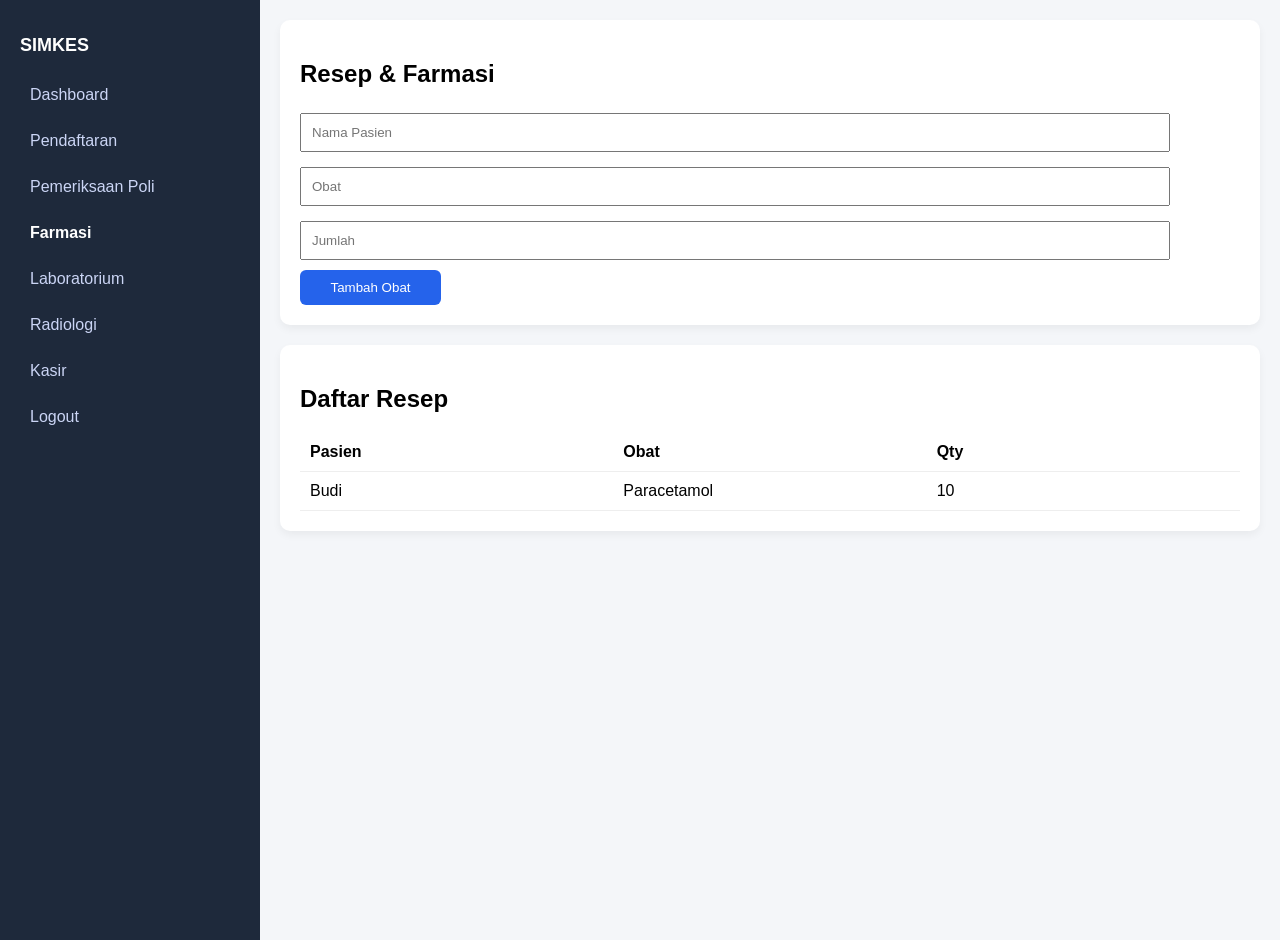
<file: farmasi.html>
<!DOCTYPE html>
<html lang="id">

<head>
    <meta charset="UTF-8">
    <meta name="viewport" content="width=device-width, initial-scale=1.0">
    <title>SIMKES</title>
    <link rel="stylesheet" href="index.css" />
</head>

<body>
    <div class="sidebar">
        <h2>SIMKES</h2>
        <a href="index.html">Dashboard</a>
        <a href="pendaftaran.html">Pendaftaran</a>
        <a href="poli.html">Pemeriksaan Poli</a>
        <a class="active" href="farmasi.html">Farmasi</a>
        <a href="laboratorium.html">Laboratorium</a>
        <a href="radiologi.html">Radiologi</a>
        <a href="kasir.html">Kasir</a>
        <a href="login.html">Logout</a>
    </div>

     <div class="main">
        <div class="card">
            <h2>Resep & Farmasi</h2>
            <input id="NamaPasien" placeholder="Nama Pasien">
            <input id="Obat" placeholder="Obat">
            <input id="Jumlah" placeholder="Jumlah">
            <button onclick="submit()">Tambah Obat</button>
        </div>

    <script>
        let farmasi = []

        const submit = () => {
            let NamaPasien = document.getElementById("NamaPasien").value
            let Obat = document.getElementById("Obat").value
            let Jumlah = document.getElementById("Jumlah").value

            if (!NamaPasien) {
                alert("Nama Pasien wajib diisi")
            } else if (!Obat) {
                alert("Obat wajib diisi")
            } else if (!Jumlah) {
                alert("Jumlah wajib diisi")
            } else {
                alert("Berhasil simpan")
                farmasi.push({
                    nama: NamaPasien,
                    obat: Obat,
                    jumlah: Jumlah,
                })
                renderTable()
                document.getElementById("NamaPasien").value = ""
                document.getElementById("Obat").value = ""
                document.getElementById("Jumlah").value = ""
            }
        }

        const renderTable = () => {
            let html = ""
            farmasi.forEach((item, index) => {
                html += `
                <tr>
                    <td>${item.nama}</td>
                    <td>${item.obat}</td>
                    <td>${item.jumlah}</td>
                </tr>`
            })
            document.getElementById("tfarmasi").innerHTML = html
        }
    </script>

    <div class="card">
        <h2>Daftar Resep</h2>
        <table>
            <tr>
                <th>Pasien</th>
                <th>Obat</th>
                <th>Qty</th>
            </tr>
            <tbody></tbody>
            <tr>
                <td>Budi</td>
                <td>Paracetamol</td>
                <td>10</td>
            </tr>
            </tbody>
            <tbody id="tfarmasi"></tbody>
        </table>
    </div>

    </div>
</body>

</html>
</file>
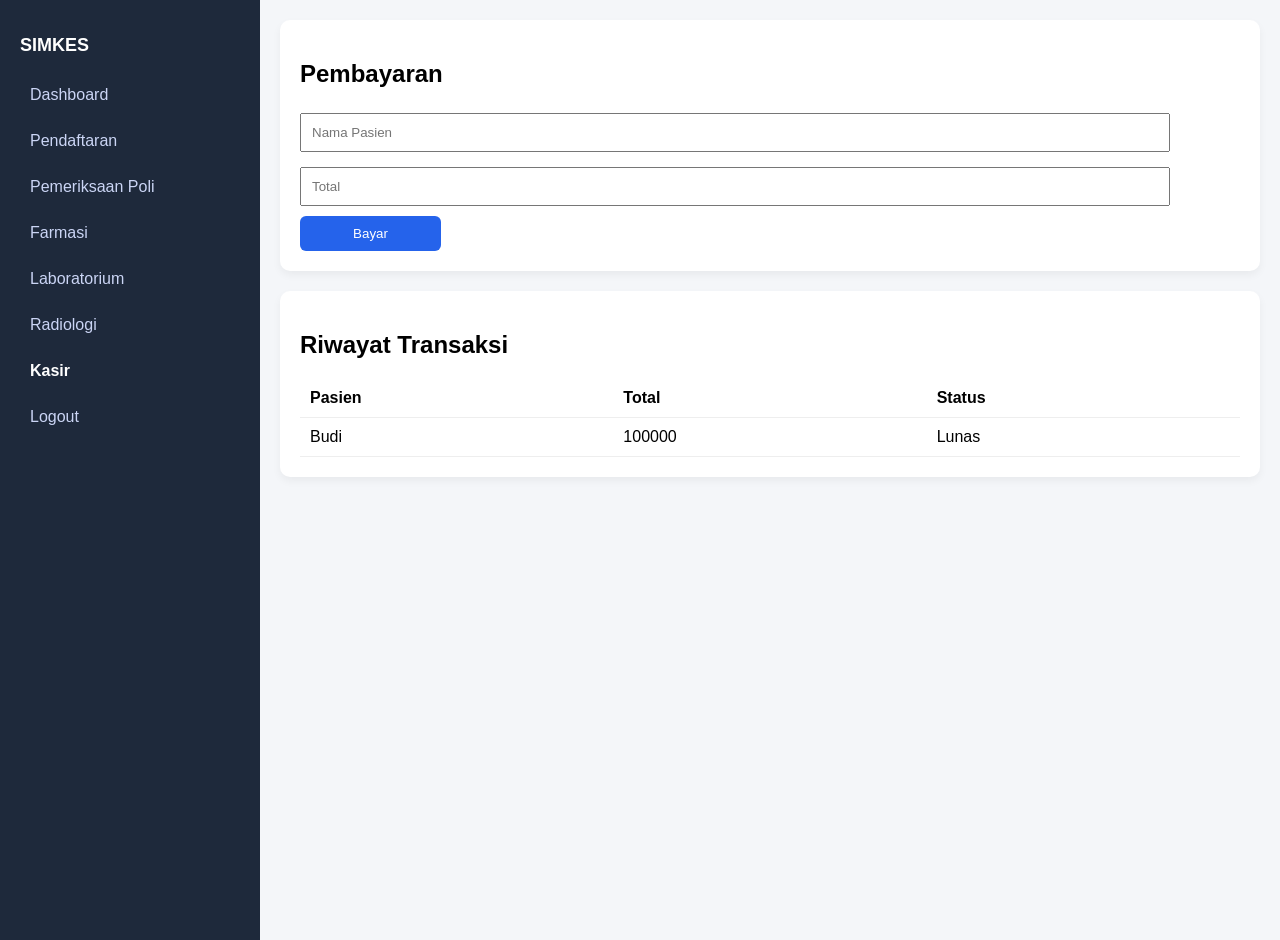
<file: kasir.html>
<!DOCTYPE html>
<html lang="id">

<head>
    <meta charset="UTF-8">
    <meta name="viewport" content="width=device-width, initial-scale=1.0">
    <title>SIMKES</title>
    <link rel="stylesheet" href="index.css" />
</head>

<body>
    <div class="sidebar">
        <h2>SIMKES</h2>
        <a href="index.html">Dashboard</a>
        <a href="pendaftaran.html">Pendaftaran</a>
        <a href="poli.html">Pemeriksaan Poli</a>
        <a href="farmasi.html">Farmasi</a>
        <a href="laboratorium.html">Laboratorium</a>
        <a href="radiologi.html">Radiologi</a>
        <a class="active" href="kasir.html">Kasir</a>
        <a href="login.html">Logout</a>
    </div>
    <div class="main">

        <div class="card">
            <h2>Pembayaran</h2>
            <input id="NamaPasien" placeholder="Nama Pasien">
            <input id="Total" placeholder="Total">
            <button onclick="submit()">Bayar</button>
        </div>

        <script>
            let kasir = []

            const submit = () => {
                let NamaPasien = document.getElementById("NamaPasien").value
                let Total = document.getElementById("Total").value

                if (!NamaPasien) {
                    alert("Nama Pasien wajib diisi")
                } else if (!Total) {
                    alert("Total wajib diisi")
                } else {
                    alert("Berhasil simpan")
                    kasir.push({
                        nama: NamaPasien,
                        total: Total,
                        status: "Lunas"
                    })
                    renderTable()
                    document.getElementById("NamaPasien").value = ""
                    document.getElementById("Total").value = ""
                }
            }

            const renderTable = () => {
                let html = ""
                kasir.forEach((item, index) => {
                    html += `
                <tr>
                    <td>${item.nama}</td>
                    <td>${item.total}</td>
                    <td>${item.status}</td>
                </tr>`
                })
                document.getElementById("tkasir").innerHTML = html
            }
        </script>

        <div class="card">
            <h2>Riwayat Transaksi</h2>
            <table>
                <tr>
                    <th>Pasien</th>
                    <th>Total</th>
                    <th>Status</th>
                </tr>
                <tbody>
                    <tr>
                        <td>Budi</td>
                        <td>100000</td>
                        <td>Lunas</td>
                    </tr>
                </tbody>
                <tbody id="tkasir"></tbody>
            </table>
        </div>

    </div>
</body>

</html>
</file>
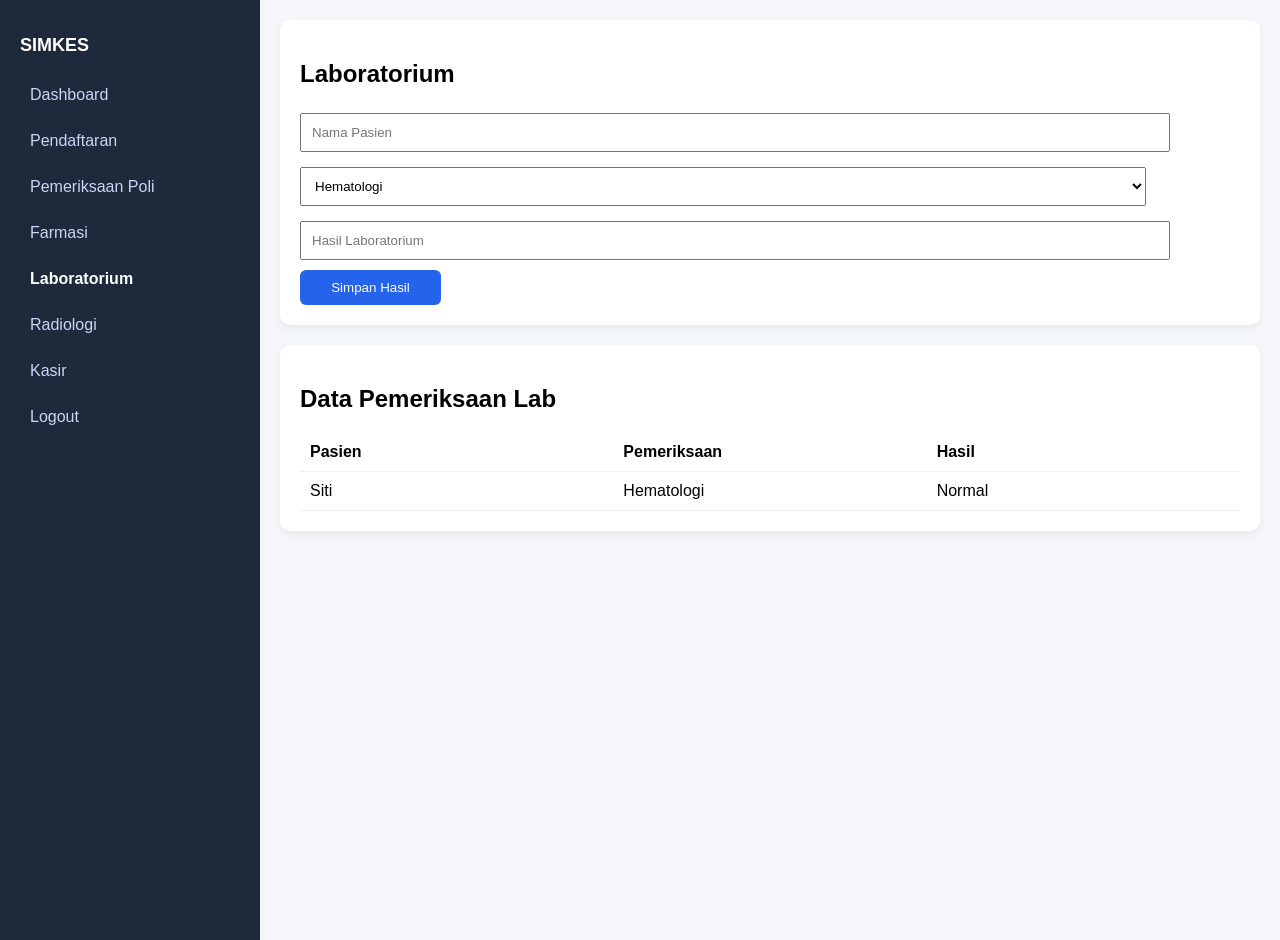
<file: laboratorium.html>
<!DOCTYPE html>
<html lang="id">

<head>
    <meta charset="UTF-8">
    <meta name="viewport" content="width=device-width, initial-scale=1.0">
    <title>SIMKES</title>
    <link rel="stylesheet" href="index.css" />
</head>

<body>
    <div class="sidebar">
        <h2>SIMKES</h2>
        <a href="index.html">Dashboard</a>
        <a href="pendaftaran.html">Pendaftaran</a>
        <a href="poli.html">Pemeriksaan Poli</a>
        <a href="farmasi.html">Farmasi</a>
        <a class="active" href="laboratorium.html">Laboratorium</a>
        <a href="radiologi.html">Radiologi</a>
        <a href="kasir.html">Kasir</a>
        <a href="login.html">Logout</a>
    </div>
    <div class="main">

        <div class="card">
            <h2>Laboratorium</h2>
            <input id="NamaPasien" placeholder="Nama Pasien">
            <select id="Pemeriksaan">
                <option>Hematologi</option>
                <option>Kimia Klinik</option>
                <option>Urinalisa</option>
                <option>Mikrobiologi</option>
                <option>Imunologi</option>
                <option>Tes Gula Darah</option>
                <option>Kolesterol</option>
                <option>Asam Urat</option>
                <option>Fungsi Hati</option>
                <option>Fungsi Ginjal</option>
            </select>
            <input id="Hasil" placeholder="Hasil Laboratorium">
            <button onclick="submit()">Simpan Hasil</button>
        </div>

           <script>
            let laboratorium = []

            const submit = () => {
                let NamaPasien = document.getElementById("NamaPasien").value
                let Pemeriksaan = document.getElementById("Pemeriksaan").value 
                let Hasil = document.getElementById("Hasil").value

                if (!NamaPasien) {
                    alert("Nama Pasien wajib diisi")
                } else if (!Hasil) {
                    alert("Hasil Laboratorium wajib diisi")
                } else {
                    alert("Berhasil simpan")
                    laboratorium.push({
                        nama: NamaPasien,
                        pemeriksaan: Pemeriksaan,
                        hasil: Hasil,
                    })
                    renderTable()
                    document.getElementById("NamaPasien").value = ""
                    document.getElementById("Hasil").value = ""
                }
            }

            const renderTable = () => {
                let html = ""
                laboratorium.forEach((item, index) => {
                    html += `
                <tr>
                    <td>${item.nama}</td>
                    <td>${item.pemeriksaan}</td>
                    <td>${item.hasil}</td>
                </tr>`
                })
                document.getElementById("tlaboratorium").innerHTML = html
            }
        </script>

        <div class="card">
            <h2>Data Pemeriksaan Lab</h2>
            <table>
                <tr>
                    <th>Pasien</th>
                    <th>Pemeriksaan</th>
                    <th>Hasil</th>
                </tr>
                <tbody>
                    <tr>
                        <td>Siti</td>
                        <td>Hematologi</td>
                        <td>Normal</td>
                    </tr>
                </tbody>
                <tbody id="tlaboratorium"></tbody>
            </table>
        </div>

    </div>
</body>

</html>
</file>
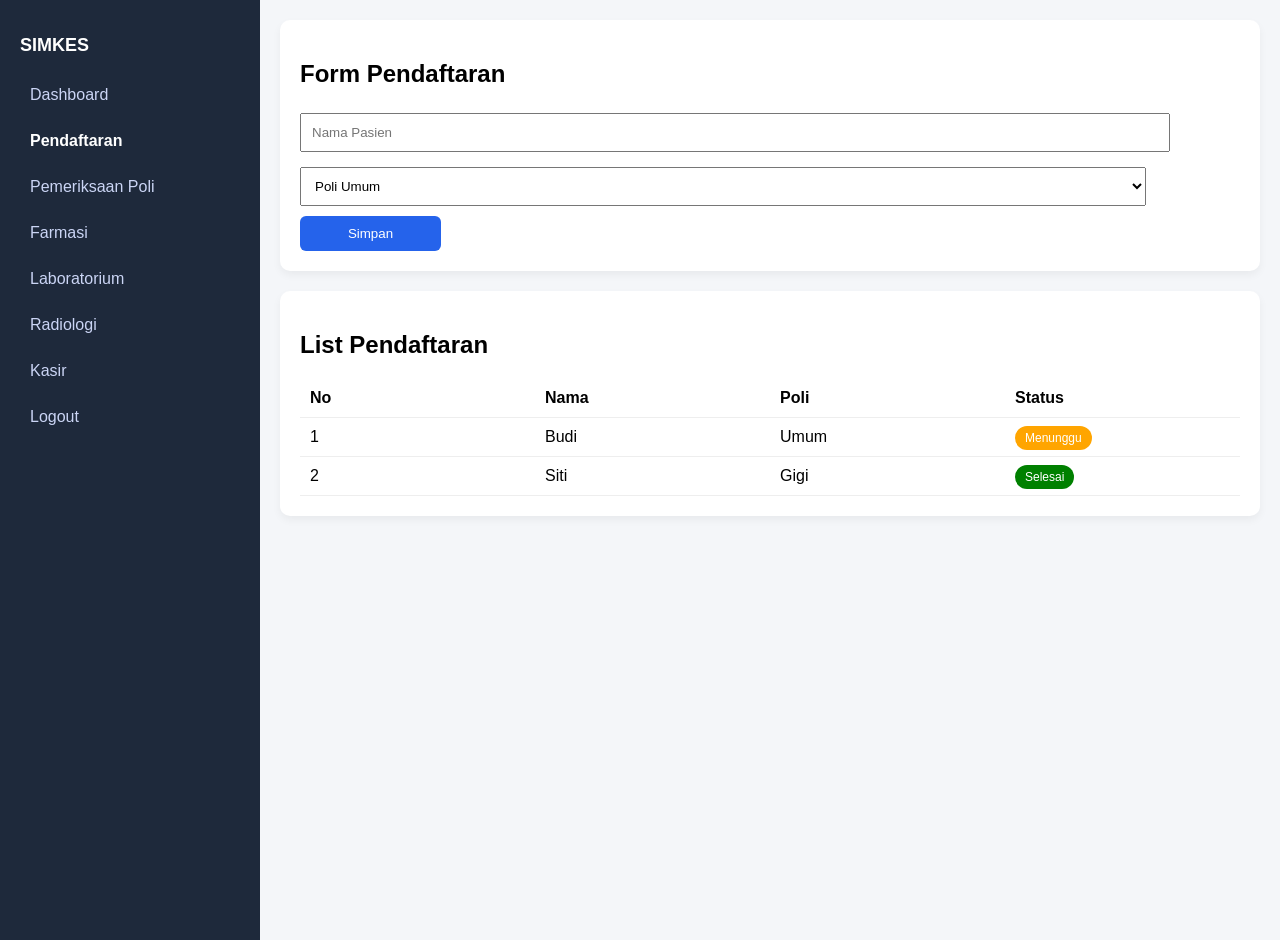
<file: pendaftaran.html>
<!DOCTYPE html>
<html lang="id">

<head>
    <meta charset="UTF-8">
    <meta name="viewport" content="width=device-width, initial-scale=1.0">
    <title>SIMKES</title>
    <link rel="stylesheet" href="index.css" />
</head>

<body>
    <div class="sidebar">
        <h2>SIMKES</h2>
        <a href="index.html">Dashboard</a>
        <a class="active" href="pendaftaran.html">Pendaftaran</a>
        <a href="poli.html">Pemeriksaan Poli</a>
        <a href="farmasi.html">Farmasi</a>
        <a href="laboratorium.html">Laboratorium</a>
        <a href="radiologi.html">Radiologi</a>
        <a href="kasir.html">Kasir</a>
        <a href="login.html">Logout</a>
    </div>
    <div class="main">

        <div class="card">
            <h2>Form Pendaftaran</h2>
            <input id="NamaPasien" placeholder="Nama Pasien">
            <select id="PilihanPoli">
                <option>Poli Umum</option>
                <option>Poli Gigi</option>
            </select>
            <br />
            <button onclick="submit()">Simpan</button>
        </div>

        <script>
            let pasien = []

            const submit = () => {
                let NamaPasien = document.getElementById("NamaPasien").value
                let PilihanPoli = document.getElementById("PilihanPoli").value

                if (NamaPasien) {
                    alert("Berhasil simpan")
                    pasien.push({
                        nama: NamaPasien,
                        poli: PilihanPoli.replace("Poli ", ""),
                        status: "wait"
                    })
                    renderTable()
                    document.getElementById("NamaPasien").value = ""
                    document.getElementById("PilihanPoli").selectedIndex = 0
                } else {
                    alert("Nama Pasien wajib diisi")
                }
            }

            const renderTable = () => {
                let html = ""
                pasien.forEach((item, index) => {
                    html += `
                <tr>
                    <td>${index + 3}</td>
                    <td>${item.nama}</td>
                    <td>${item.poli}</td>
                    <td><span class="badge ${item.status}">${item.status === "wait" ? "Menunggu" : "Selesai"}</span></td>
                </tr>`
                })
                document.getElementById("tpasien").innerHTML = html
            }
        </script>

        <div class="card">
            <h2>List Pendaftaran</h2>
            <table>
                <tr>
                    <th>No</th>
                    <th>Nama</th>
                    <th>Poli</th>
                    <th>Status</th>
                </tr>
                <tbody>
                    <tr>
                        <td>1</td>
                        <td>Budi</td>
                        <td>Umum</td>
                        <td><span class="badge wait">Menunggu</span></td>
                    </tr>
                    <tr>
                        <td>2</td>
                        <td>Siti</td>
                        <td>Gigi</td>
                        <td><span class="badge done">Selesai</span></td>
                    </tr>
                </tbody>
                <tbody id="tpasien"></tbody>
            </table>
        </div>

    </div>
</body>

</html>
</file>
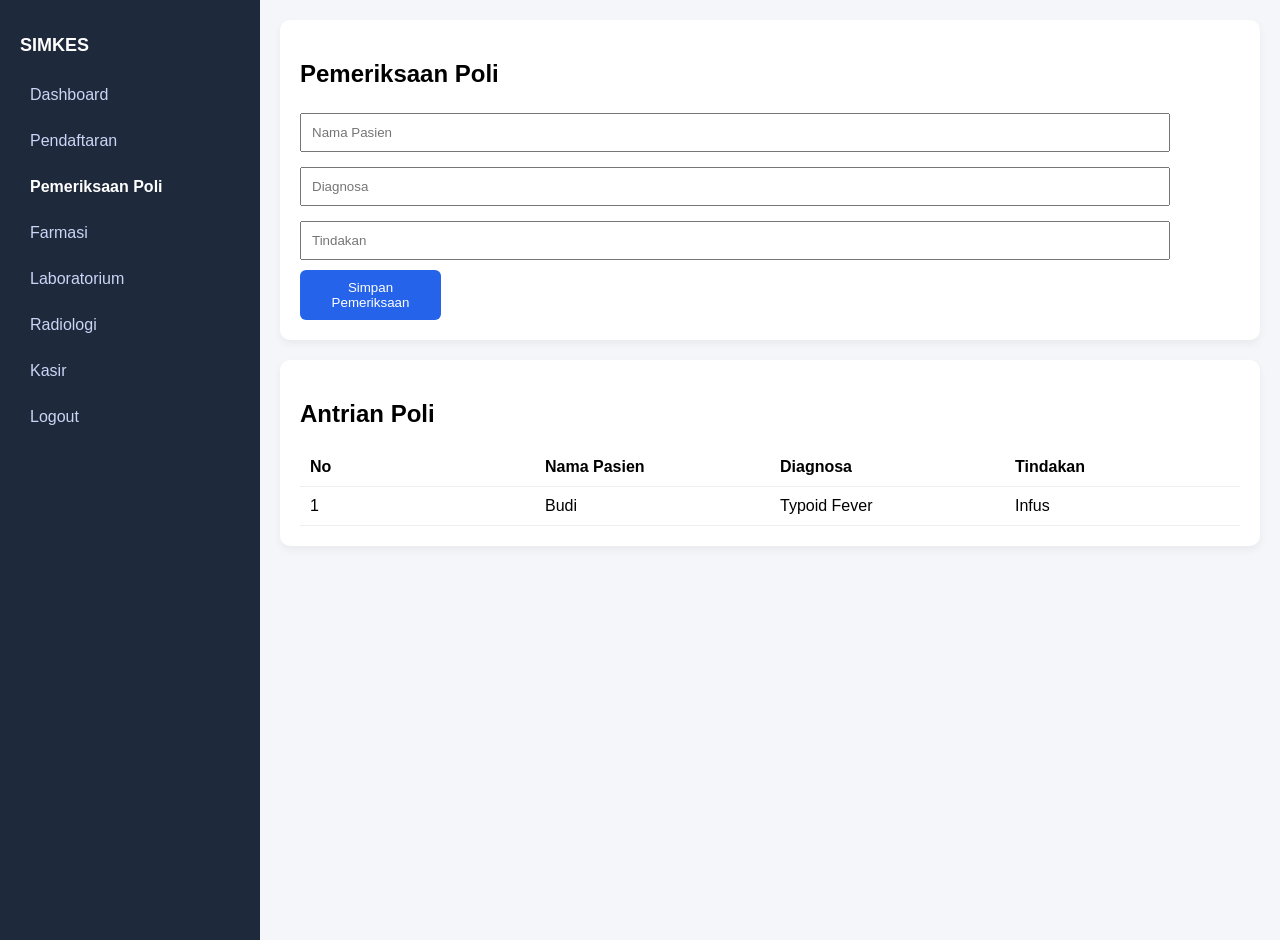
<file: poli.html>
<!DOCTYPE html>
<html lang="id">

<head>
    <meta charset="UTF-8">
    <meta name="viewport" content="width=device-width, initial-scale=1.0">
    <title>SIMKES</title>
    <link rel="stylesheet" href="index.css" />
</head>

<body>
    <div class="sidebar">
        <h2>SIMKES</h2>
        <a href="index.html">Dashboard</a>
        <a href="pendaftaran.html">Pendaftaran</a>
        <a class="active" href="poli.html">Pemeriksaan Poli</a>
        <a href="farmasi.html">Farmasi</a>
        <a href="laboratorium.html">Laboratorium</a>
        <a href="radiologi.html">Radiologi</a>
        <a href="kasir.html">Kasir</a>
        <a href="login.html">Logout</a>
    </div>
    <div class="main">

        <div class="card">
            <h2>Pemeriksaan Poli</h2>
            <input id="NamaPasien" placeholder="Nama Pasien">
            <input id="Diagnosa" placeholder="Diagnosa">
            <input id="Tindakan" placeholder="Tindakan">
            <button onclick="submit()">Simpan Pemeriksaan</button>
        </div>

        <script>
            let pemeriksaan = []

            const submit = () => {
                let NamaPasien = document.getElementById("NamaPasien").value
                let Diagnosa = document.getElementById("Diagnosa").value
                let Tindakan = document.getElementById("Tindakan").value

                if (!NamaPasien) {
                    alert("Nama Pasien wajib diisi")
                } else if (!Diagnosa) {
                    alert("Diagnosa wajib diisi")
                } else if (!Tindakan) {
                    alert("Tindakan wajib diisi")
                } else {
                    alert("Berhasil simpan")
                
                    pemeriksaan.push({
                        nama: NamaPasien,
                        diagnosa: Diagnosa,
                        tindakan: Tindakan,
                    })
                    renderTable()
                    document.getElementById("NamaPasien").value = ""
                    document.getElementById("Diagnosa").value = ""
                    document.getElementById("Tindakan").value = ""
                }
            }

            const renderTable = () => {
                let html = ""
                pemeriksaan.forEach((item, index) => {
                    html += `
            <tr>
                <td>${index + 2}</td>
                <td>${item.nama}</td>
                <td>${item.diagnosa}</td>
                <td>${item.tindakan}</td>
            </tr>`
                })
                document.getElementById("tpoli").innerHTML = html
            }
        </script>
        
        <div class="card">
            <h2>Antrian Poli</h2>
            <table>
                <tr>
                    <th>No</th>
                    <th>Nama Pasien</th>
                    <th>Diagnosa</th>
                    <th>Tindakan</th>
                </tr>
                <tbody>
                    <tr>
                        <td>1</td>
                        <td>Budi</td>
                        <td>Typoid Fever</td>
                        <td>Infus</td>
                    </tr>
                </tbody>
                <tbody id="tpoli"></tbody>
            </table>
        </div>

    </div>
</body>

</html>
</file>
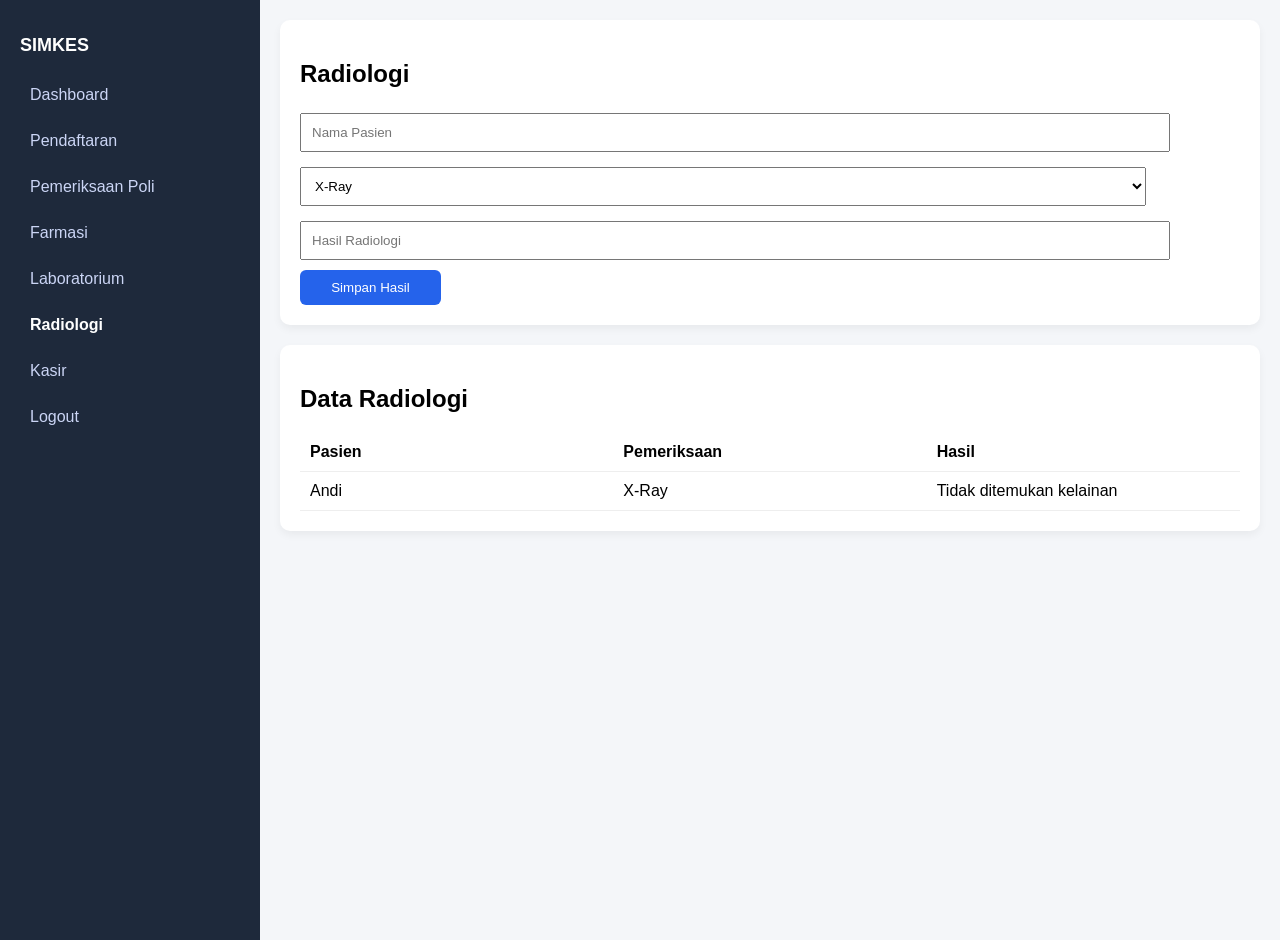
<file: radiologi.html>
<!DOCTYPE html>
<html lang="id">

<head>
    <meta charset="UTF-8">
    <meta name="viewport" content="width=device-width, initial-scale=1.0">
    <title>SIMKES</title>
    <link rel="stylesheet" href="index.css" />
</head>

<body>
    <div class="sidebar">
        <h2>SIMKES</h2>
        <a href="index.html">Dashboard</a>
        <a href="pendaftaran.html">Pendaftaran</a>
        <a href="poli.html">Pemeriksaan Poli</a>
        <a href="farmasi.html">Farmasi</a>
        <a href="laboratorium.html">Laboratorium</a>
        <a class="active" href="radiologi.html">Radiologi</a>
        <a href="kasir.html">Kasir</a>
        <a href="login.html">Logout</a>
    </div>
    <div class="main">
        <div class="card">
            <h2>Radiologi</h2>
            <input id="NamaPasien" placeholder="Nama Pasien">
            <select id="Pemeriksaan">
                <option>X-Ray</option>
                <option>CT Scan</option>
                <option>MRI</option>
                <option>USG</option>
            </select>
            <input id="Hasil" placeholder="Hasil Radiologi">
            <button onclick="submit()">Simpan Hasil</button>
        </div>

        <script>
            let radiologi = []

            const submit = () => {
                let NamaPasien = document.getElementById("NamaPasien").value
                let Pemeriksaan = document.getElementById("Pemeriksaan").value 
                let Hasil = document.getElementById("Hasil").value

                if (!NamaPasien) {
                    alert("Nama Pasien wajib di isi")
                } else if (!Hasil) {
                    alert("Hasil radiologi harus diisi")
                } else {
                    alert("Berhasi simpan")
        
                    radiologi.push({
                        nama: NamaPasien,
                        pemeriksaan: Pemeriksaan,
                        hasil: Hasil,
                    })
                    renderTable()
                    document.getElementById("NamaPasien").value = ""
                    document.getElementById("Hasil").value = ""
               
                }
            }

            const renderTable = () => {
                let html = ""
                radiologi.forEach((item, index) => {
                    html += `
                <tr>
                    <td>${item.nama}</td>
                    <td>${item.pemeriksaan}</td>
                    <td>${item.hasil}</td>
                </tr>`
                })
                document.getElementById("tradiologi").innerHTML = html
            }
        </script>

        <div class="card">
            <h2>Data Radiologi</h2>
            <table>
                <tr>
                    <th>Pasien</th>
                    <th>Pemeriksaan</th>
                    <th>Hasil</th>
                </tr>
                <tbody>
                    <tr>
                        <td>Andi</td>
                        <td>X-Ray</td>
                        <td>Tidak ditemukan kelainan</td>
                    </tr>
                </tbody>
                <tbody id="tradiologi"></tbody>
            </table>
        </div>

    </div>
</body>

</html>
</file>
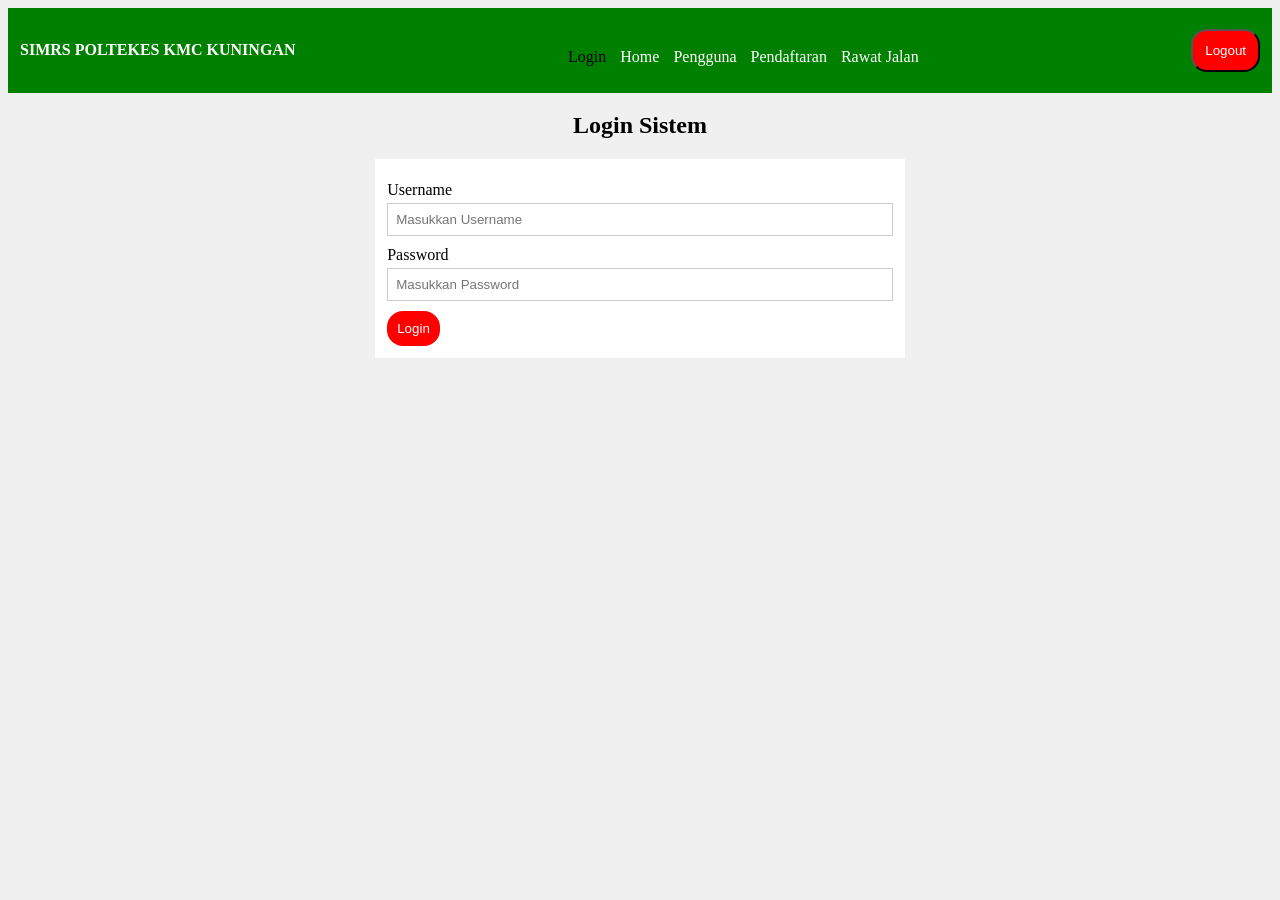
<file: SIMRS POLTEKES/login.html>
<!DOCTYPE html>
<html lang="en">
<head>
    <meta charset="UTF-8">
    <meta name="viewport" content="width=device-width, initial-scale=1.0">
    <title>SIMRS Login</title>
    <link rel="stylesheet" href="index.css">
</head>
<body>

<!-- HEADER -->
<header class="header-menu">
    <div class="title">
        <h4>SIMRS POLTEKES KMC KUNINGAN</h4>
    </div>
    <nav class="menu">
        <a class="active" href="login.html">Login</a>
        <a href="index.html">Home</a>
        <a href="pengguna.html">Pengguna</a>
        <a href="pendaftaran.html">Pendaftaran</a>
        <a href="rawatjalan.html">Rawat Jalan</a>
    </nav>
    <div class="button-auth">
        <button>Logout</button>
    </div>
</header>

<!-- FORM LOGIN -->
<main class="container">
    <h2>Login Sistem</h2>
    <div class="form-card">
        <form id="loginForm">
            
            <div class="form-group">
                <label for="username">Username</label>
                <input type="text" id="username" name="username" placeholder="Masukkan Username" required>
            </div>

            <div class="form-group">
                <label for="password">Password</label>
                <input type="password" id="password" name="password" placeholder="Masukkan Password" required>
            </div>

            <div class="form-button">
                <button type="submit" class="btn-simpan">Login</button>
            </div>

        </form>
    </div>
</main>

</body>
</html>
</file>
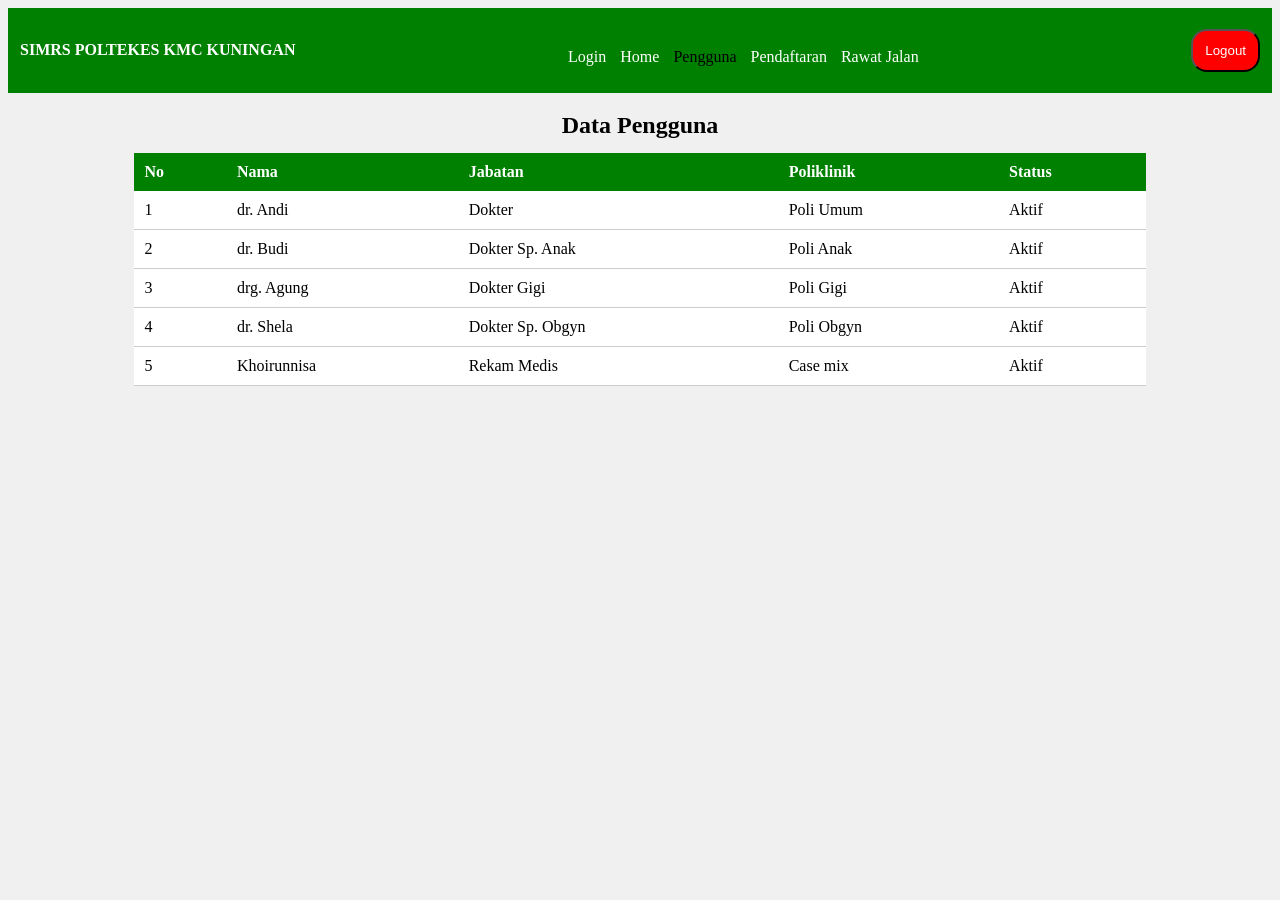
<file: SIMRS POLTEKES/pengguna.html>
<!DOCTYPE html>
<html lang="en">
<head>
    <meta charset="UTF-8">
    <meta name="viewport" content="width=device-width, initial-scale=1.0">
    <title>SIMRS Pengguna</title>
    <link rel="stylesheet" href="index.css">
</head>

<body>

<header class="header-menu">
    <div>
        <h4>SIMRS POLTEKES KMC KUNINGAN</h4>
    </div>

    <div class="menu">
        <a href="login.html">Login</a>
        <a href="index.html">Home</a>
        <a class="active" href="pengguna.html">Pengguna</a>
        <a href="pendaftaran.html">Pendaftaran</a>
        <a href="rawatjalan.html">Rawat Jalan</a>
    </div>

    <div class="button-auth">
        <button>Logout</button>
    </div>
</header>

<main class="container h2">
    <h2>Data Pengguna</h2>
    <table class="tabel-pengguna">
        <thead>
            <tr>
                <th>No</th>
                <th>Nama</th>
                <th>Jabatan</th>
                <th>Poliklinik</th>
                <th>Status</th>
            </tr>
        </thead>

        <tbody>
            <tr>
                <td>1</td>
                <td>dr. Andi</td>
                <td>Dokter</td>
                <td>Poli Umum</td>
                <td>Aktif</td>
            </tr>

            <tr>
                <td>2</td>
                <td>dr. Budi</td>
                <td>Dokter Sp. Anak</td>
                <td>Poli Anak</td>
                <td>Aktif</td>
            </tr>

            <tr>
                <td>3</td>
                <td>drg. Agung</td>
                <td>Dokter Gigi</td>
                <td>Poli Gigi</td>
                <td>Aktif</td>
            </tr>

            <tr>
                <td>4</td>
                <td>dr. Shela</td>
                <td>Dokter Sp. Obgyn</td>
                <td>Poli Obgyn</td>
                <td>Aktif</td>
            </tr>

            <tr>
                <td>5</td>
                <td>Khoirunnisa</td>
                <td>Rekam Medis</td>
                <td>Case mix</td>
                <td>Aktif</td>
            </tr>
        </tbody>
    </table>

</main>

</body>
</html>
</file>
<file: index.css>
body {
    margin: 0;
    font-family: Arial;
    background: #f4f6f9;
    display: flex
}

.sidebar {
    width: 220px;
    background: #1e293b;
    color: white;
    padding: 20px;
    height: 100vh
}

.sidebar h2 {
    font-size: 18px;
    margin-bottom: 20px
}

.sidebar a {
    display: block;
    color: #cbd5f5;
    padding: 10px;
    border-radius: 6px;
    margin-bottom: 8px;
    text-decoration: none
}

.sidebar a:hover {
    background: #334155
}

.sidebar .active {
    color: #FFF;
    font-weight: bold;
}

.main {
    flex: 1;
    padding: 20px
}

.card {
    background: white;
    padding: 20px;
    border-radius: 10px;
    margin-bottom: 20px;
    box-shadow: 0 4px 8px rgba(0, 0, 0, 0.05)
}

table {
    width: 100%;
    border-collapse: collapse;
    table-layout: fixed;
}

th,
td {
    padding: 10px;
    border-bottom: 1px solid #eee;
    text-align: left
}

input,
select {
    width: 90%;
    padding: 10px;
    margin-top: 5px;
    margin-bottom: 10px
}

button {
    width: 15%;
    padding: 10px 15px;
    background: #2563eb;
    color: white;
    border: none;
    border-radius: 6px;
    cursor: pointer
}

.badge {
    padding: 5px 10px;
    border-radius: 20px;
    color: white;
    font-size: 12px
}

.wait {
    background: orange
}

.done {
    background: green
}
</file>
<file: SIMRS POLTEKES/index.css>
.header-menu {
    display: flex;
    justify-content: space-between;
    align-items: center;
    background-color: green;
    color: white;
    padding: 12px;
}

.header-menu .title {
    font-size: 16px;
    font-weight: bold; h
}

.header-menu .menu {
    font-size: 16px;
    display: flex;
    gap: 14px;
}

.header-menu .menu a {
    color: white;
    text-decoration: none;
}

.header-menu .menu .active {
    color: black;
}

.header-menu .button-auth button {
    background-color: red;
    color: white;
    border-radius: 16px;
    padding: 12px;
}

body {
    background-color: rgb(240, 240, 240);
}

.container {
    width: 80%;
    margin: auto;
}

.menu {
    display: grid;
    grid-template-columns: repeat(3, 1fr);
    gap: 16px;
    margin-top: 14px;
}

.menu .card-menu {
    background-color: white;
    box-shadow: 0 2px 8px rgba(0, 0, 0, 0.08);
    border-radius: 14px;
    padding: 12px;
}

.tabel-pengguna {
    width: 100%;
    border-collapse: collapse;
    margin-top: 14px;
    background-color: white;
}

.tabel-pengguna th {
    background-color: green;
    color: white;
    padding: 10px;
    text-align: left;
}

.tabel-pengguna td {
    padding: 10px;
    border-bottom: 1px solid #ccc;
}

.tabel-pengguna tr:hover {
    background-color: #f2f2f2;
}

.container h2 {
    text-align: center;
    margin-bottom: 10px;
}

/* FORM (SATU GRUP SEDERHANA) */
.form-card {
    background-color: white;
    width: 50%;
    margin: 20px auto;
    padding: 12px;
}

.form-card label {
    display: block;
    margin-top: 10px;
}

.form-card input,
.form-card select {
    width: 100%;
    padding: 8px;
    margin-top: 4px;
    border: 1px solid #ccc;
    box-sizing: border-box;
}

/* BUTTON */
.form-button {
    margin-top: 10px;
}

.btn-simpan {
    background-color: red;
    border-radius: 16px;
    color: white;
    padding: 10px;
    border: none;
}
</file>
